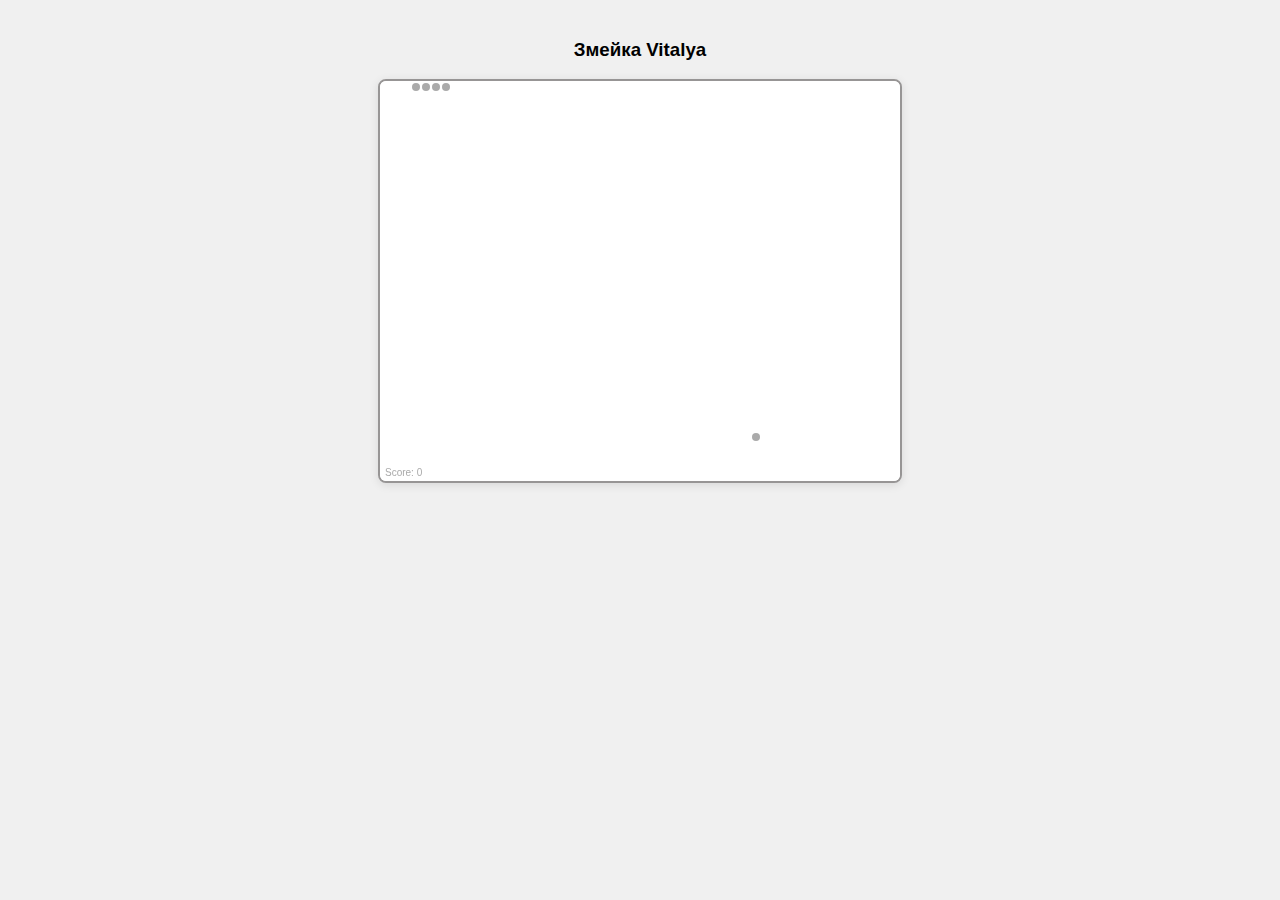
<file: snake.html>
<!DOCTYPE html>
<html lang="ru">
<head>
    <meta charset="UTF-8">
    <meta name="viewport" content="width=device-width, initial-scale=1.0">
    <title>Змейка</title>
    <style>
        body {
            text-align: center;
            font-family: helvetica;
            margin: 0;
            padding: 20px;
            background-color: #f0f0f0;
        }
        canvas {
            border: 2px solid rgb(151, 149, 149);
            max-width: 100%;
            background: white;
            border-radius: 8px;
            box-shadow: 0 2px 10px rgba(0,0,0,0.1);
        }
        .controls {
            margin-top: 20px;
            display: none; /* По умолчанию скрыты */
        }
        .control-row {
            display: flex;
            justify-content: center;
            margin: 5px 0;
        }
        .control-btn {
            width: 60px;
            height: 60px;
            margin: 5px;
            border: none;
            border-radius: 50%;
            background: #4a90e2;
            color: white;
            font-size: 24px;
            cursor: pointer;
            display: flex;
            align-items: center;
            justify-content: center;
            user-select: none;
            -webkit-tap-highlight-color: transparent;
            box-shadow: 0 2px 5px rgba(0,0,0,0.2);
            transition: transform 0.1s, box-shadow 0.1s;
        }
        .control-btn:active {
            transform: scale(0.95);
            box-shadow: 0 1px 2px rgba(0,0,0,0.2);
        }
        @media (max-width: 768px) {
            .controls {
                display: block; /* Показываем на мобильных */
            }
            body {
                padding: 10px;
            }
            .control-btn {
                width: 50px;
                height: 50px;
                font-size: 20px;
            }
        }
    </style>
</head>
<body>
    <h3>Змейка Vitalya</h3>
    <canvas id="stage" height="400" width="520"></canvas>

    <div class="controls">
        <div class="control-row">
            <button class="control-btn" data-key="38">↑</button>
        </div>
        <div class="control-row">
            <button class="control-btn" data-key="37">←</button>
            <button class="control-btn" data-key="40">↓</button>
            <button class="control-btn" data-key="39">→</button>
        </div>
    </div>

    <script>
        /**
         * Namespace
         */
        var Game      = Game      || {};
        var Keyboard  = Keyboard  || {}; 
        var Component = Component || {};

        /**
         * Keyboard Map
         */
        Keyboard.Keymap = {
            37: 'left',
            38: 'up',
            39: 'right',
            40: 'down'
        };

        /**
         * Keyboard Events
         */
        Keyboard.ControllerEvents = function() {
            
            // Setts
            var self      = this;
            this.pressKey = null;
            this.keymap   = Keyboard.Keymap;
            
            // Keydown Event
            document.onkeydown = function(event) {
                self.pressKey = event.which;
            };
            
            // Get Key
            this.getKey = function() {
                return this.keymap[this.pressKey];
            };
        };

        /**
         * Game Component Stage
         */
        Component.Stage = function(canvas, conf) {  
            
            // Sets
            this.keyEvent  = new Keyboard.ControllerEvents();
            this.width     = canvas.width;
            this.height    = canvas.height;
            this.length    = [];
            this.food      = {};
            this.score     = 0;
            this.direction = 'right';
            this.conf      = {
                cw   : 10,
                size : 5,
                fps  : 1000
            };
            
            // Merge Conf
            if (typeof conf == 'object') {
                for (var key in conf) {
                    if (conf.hasOwnProperty(key)) {
                        this.conf[key] = conf[key];
                    }
                }
            }
        };

        /**
         * Game Component Snake
         */
        Component.Snake = function(canvas, conf) {
            
            // Game Stage
            this.stage = new Component.Stage(canvas, conf);
            
            // Init Snake
            this.initSnake = function() {
                
                // Itaration in Snake Conf Size
                for (var i = 0; i < this.stage.conf.size; i++) {
                    
                    // Add Snake Cells
                    this.stage.length.push({x: i, y:0});
                }
            };
            
            // Call init Snake
            this.initSnake();
            
            // Init Food  
            this.initFood = function() {
                
                // Add food on stage
                this.stage.food = {
                    x: Math.round(Math.random() * (this.stage.width - this.stage.conf.cw) / this.stage.conf.cw), 
                    y: Math.round(Math.random() * (this.stage.height - this.stage.conf.cw) / this.stage.conf.cw), 
                };
            };
            
            // Init Food
            this.initFood();
            
            // Restart Stage
            this.restart = function() {
                this.stage.length            = [];
                this.stage.food              = {};
                this.stage.score             = 0;
                this.stage.direction         = 'right';
                this.stage.keyEvent.pressKey = null;
                this.initSnake();
                this.initFood();
            };
        };

        /**
         * Game Draw
         */
        Game.Draw = function(context, snake) {
            
            // Draw Stage
            this.drawStage = function() {
                
                // Check Keypress And Set Stage direction
                var keyPress = snake.stage.keyEvent.getKey(); 
                if (typeof(keyPress) != 'undefined') {
                    snake.stage.direction = keyPress;
                }
                
                // Draw White Stage
                context.fillStyle = "white";
                context.fillRect(0, 0, snake.stage.width, snake.stage.height);
                
                // Snake Position
                var nx = snake.stage.length[0].x;
                var ny = snake.stage.length[0].y;
                
                // Add position by stage direction
                switch (snake.stage.direction) {
                    case 'right':
                        nx++;
                        break;
                    case 'left':
                        nx--;
                        break;
                    case 'up':
                        ny--;
                        break;
                    case 'down':
                        ny++;
                        break;
                }
                
                // Check Collision
                if (this.collision(nx, ny) == true) {
                    snake.restart();
                    return;
                }
                
                // Logic of Snake food
                if (nx == snake.stage.food.x && ny == snake.stage.food.y) {
                    var tail = {x: nx, y: ny};
                    snake.stage.score++;
                    snake.initFood();
                } else {
                    var tail = snake.stage.length.pop();
                    tail.x   = nx;
                    tail.y   = ny;	
                }
                snake.stage.length.unshift(tail);
                
                // Draw Snake
                for (var i = 0; i < snake.stage.length.length; i++) {
                    var cell = snake.stage.length[i];
                    this.drawCell(cell.x, cell.y);
                }
                
                // Draw Food
                this.drawCell(snake.stage.food.x, snake.stage.food.y);
                
                // Draw Score
                context.fillText('Score: ' + snake.stage.score, 5, (snake.stage.height - 5));
            };
            
            // Draw Cell
            this.drawCell = function(x, y) {
                context.fillStyle = 'rgb(170, 170, 170)';
                context.beginPath();
                context.arc((x * snake.stage.conf.cw + 6), (y * snake.stage.conf.cw + 6), 4, 0, 2*Math.PI, false);    
                context.fill();
            };
            
            // Check Collision with walls
            this.collision = function(nx, ny) {  
                if (nx == -1 || nx == (snake.stage.width / snake.stage.conf.cw) || ny == -1 || ny == (snake.stage.height / snake.stage.conf.cw)) {
                    return true;
                }
                return false;    
            }
        };

        /**
         * Game Snake
         */
        Game.Snake = function(elementId, conf) {
            
            // Sets
            var canvas   = document.getElementById(elementId);
            var context  = canvas.getContext("2d");
            var snake    = new Component.Snake(canvas, conf);
            var gameDraw = new Game.Draw(context, snake);
            
            // Game Interval
            setInterval(function() {gameDraw.drawStage();}, snake.stage.conf.fps);
        };

        /**
         * Window Load
         */
        window.onload = function() {
            var snake = new Game.Snake('stage', {fps: 100, size: 4});
        };

        /**
         * Mobile Controls
         */
        document.querySelectorAll('.control-btn').forEach(button => {
            button.addEventListener('touchstart', function(e) {
                e.preventDefault();
                const keyCode = parseInt(this.getAttribute('data-key'));
                const event = new KeyboardEvent('keydown', { 'keyCode': keyCode, 'which': keyCode });
                document.dispatchEvent(event);
            });
        });
    </script>
</body>
</html>
</file>
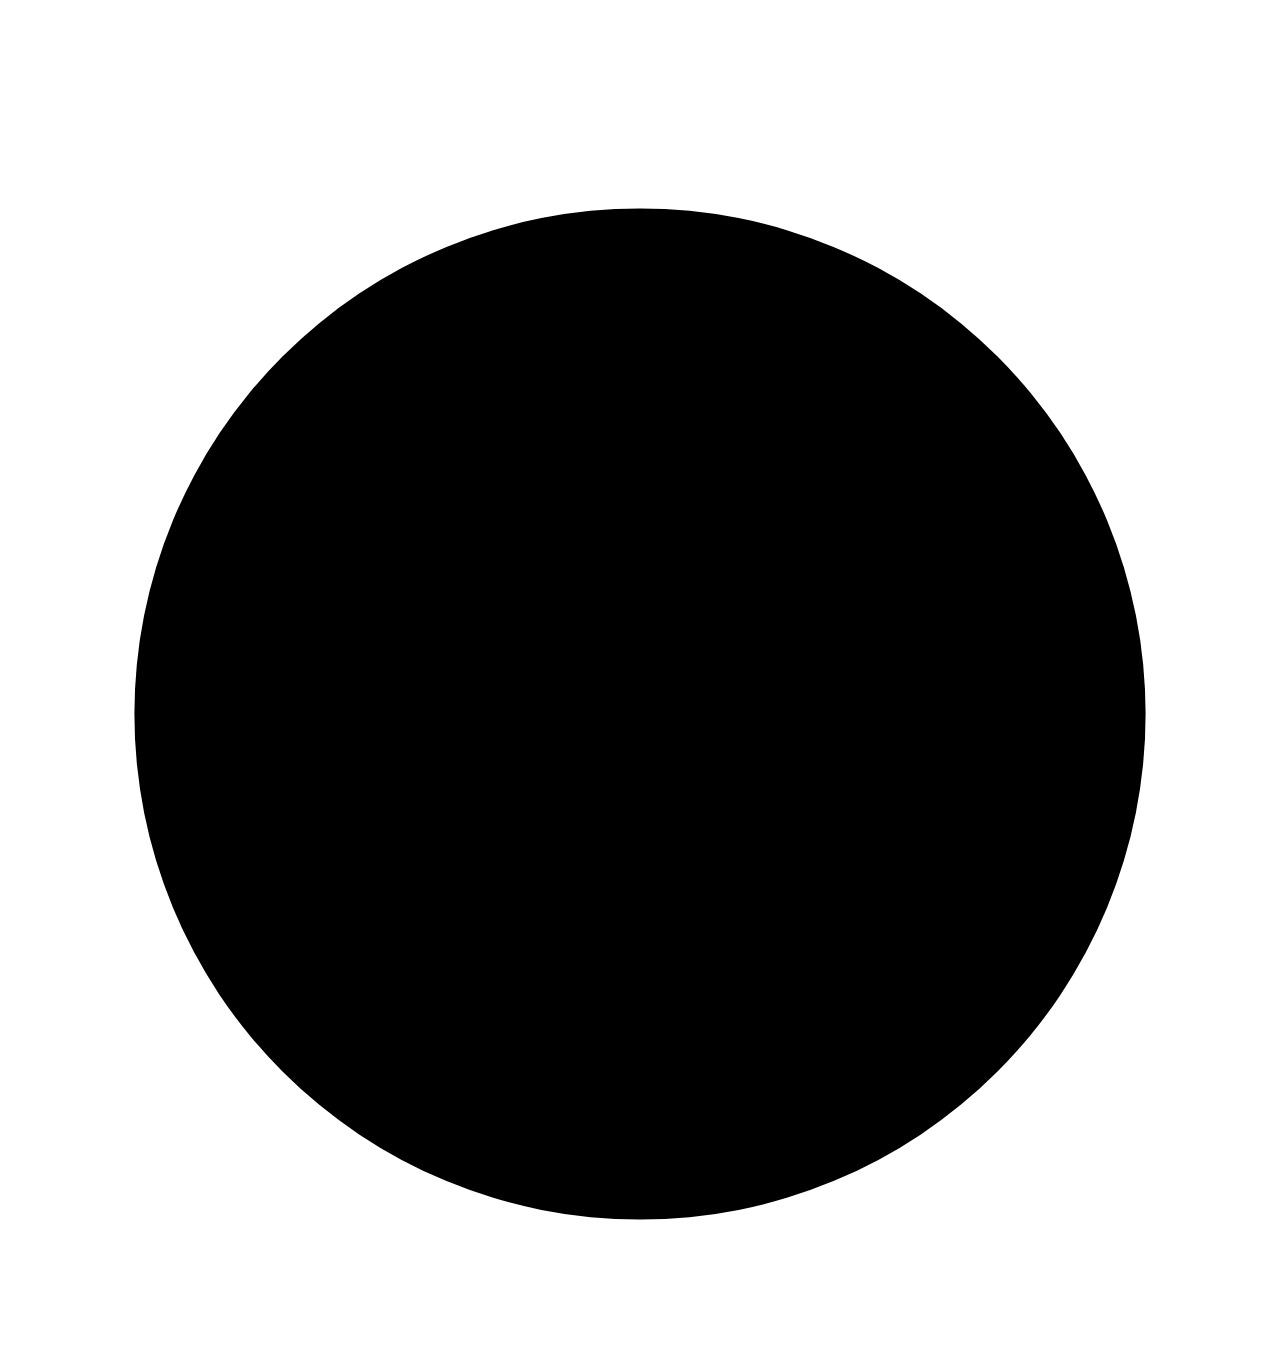
<file: preloader/preloader.html>
<!DOCTYPE html>
<head>
<link rel="stylesheet" href="preloader.css">
</head>
<html>
<body>
<div class="loader">
  <div class="phrase-container">
    <div class="phrase">Собираем пиксели</div>
    <div class="phrase">Настраиваем интерфейс</div>
    <div class="phrase">Заряжаемся вдохновением</div>
    <div class="phrase">Оживляем элементы</div>
    <div class="phrase">Запускаем механизмы</div>
  </div>
  <div class="canvas">
    <svg viewBox="25 25 50 50" class="icon">
      <circle cx="50" cy="50" r="20" class="circle-anim"></circle>
    </svg>
  </div>
</div>
</body>
</html>
</file>
<file: preloader/preloader.css>
:root {
  --loader-color: #000;
  --phrase-bg: #ffffff;
  --phrase-color: #000;
}

[data-theme="dark"] {
  --loader-color: #fff;
  --phrase-bg: #1E1E1E;
  --phrase-color: #fff;
}

.preloader {
  position: fixed;
  top: 0;
  left: 0;
  width: 100%;
  height: 100%;
  background-color: var(--bg-primary);
  display: flex;
  justify-content: center;
  align-items: center;
  z-index: 9999;
  transition: opacity 0.5s ease;
}

.preloader.fade-out {
  opacity: 0;
  pointer-events: none;
}

.loader {
  text-align: center;
}

.phrase-container {
  position: relative;
  width: 200px;
  height: 50px;
  overflow: hidden;
  margin-bottom: 1.5rem;
}

.phrase {
  position: absolute;
  width: 100%;
  height: 100%;
  opacity: 0;
  /* background-color: var(--phrase-bg); */
  background-color: transparent;
  border-radius: 20px;
  display: flex;
  align-items: center;
  justify-content: center;
  color: var(--phrase-color);
  transform: translateY(20px);
  transition: opacity 0.5s ease, transform 0.5s ease;
}

.phrase.active {
  opacity: 1;
  transform: translateY(0);
}

.progress-container {
  width: 200px;
  height: 4px;
  background: rgba(128, 128, 128, 0.2);
  border-radius: 2px;
  overflow: hidden;
  margin: 0 auto;
}

.progress-bar {
  width: 0%;
  height: 100%;
  background: var(--loader-color);
  border-radius: 2px;
  transition: width 0.3s ease;
}

@media (max-width: 768px) {
  .phrase-container {
    width: 180px;
    height: 45px;
  }
  
  .phrase {
    font-size: 0.9rem;
  }
  
  .progress-container {
    width: 180px;
  }
}

@media (max-width: 480px) {
  .phrase-container {
    width: 160px;
    height: 40px;
  }
  
  .phrase {
    font-size: 0.8rem;
  }
  
  .progress-container {
    width: 160px;
  }
}

.content-wrapper {
  transition: opacity 0.5s ease;
}
</file>
